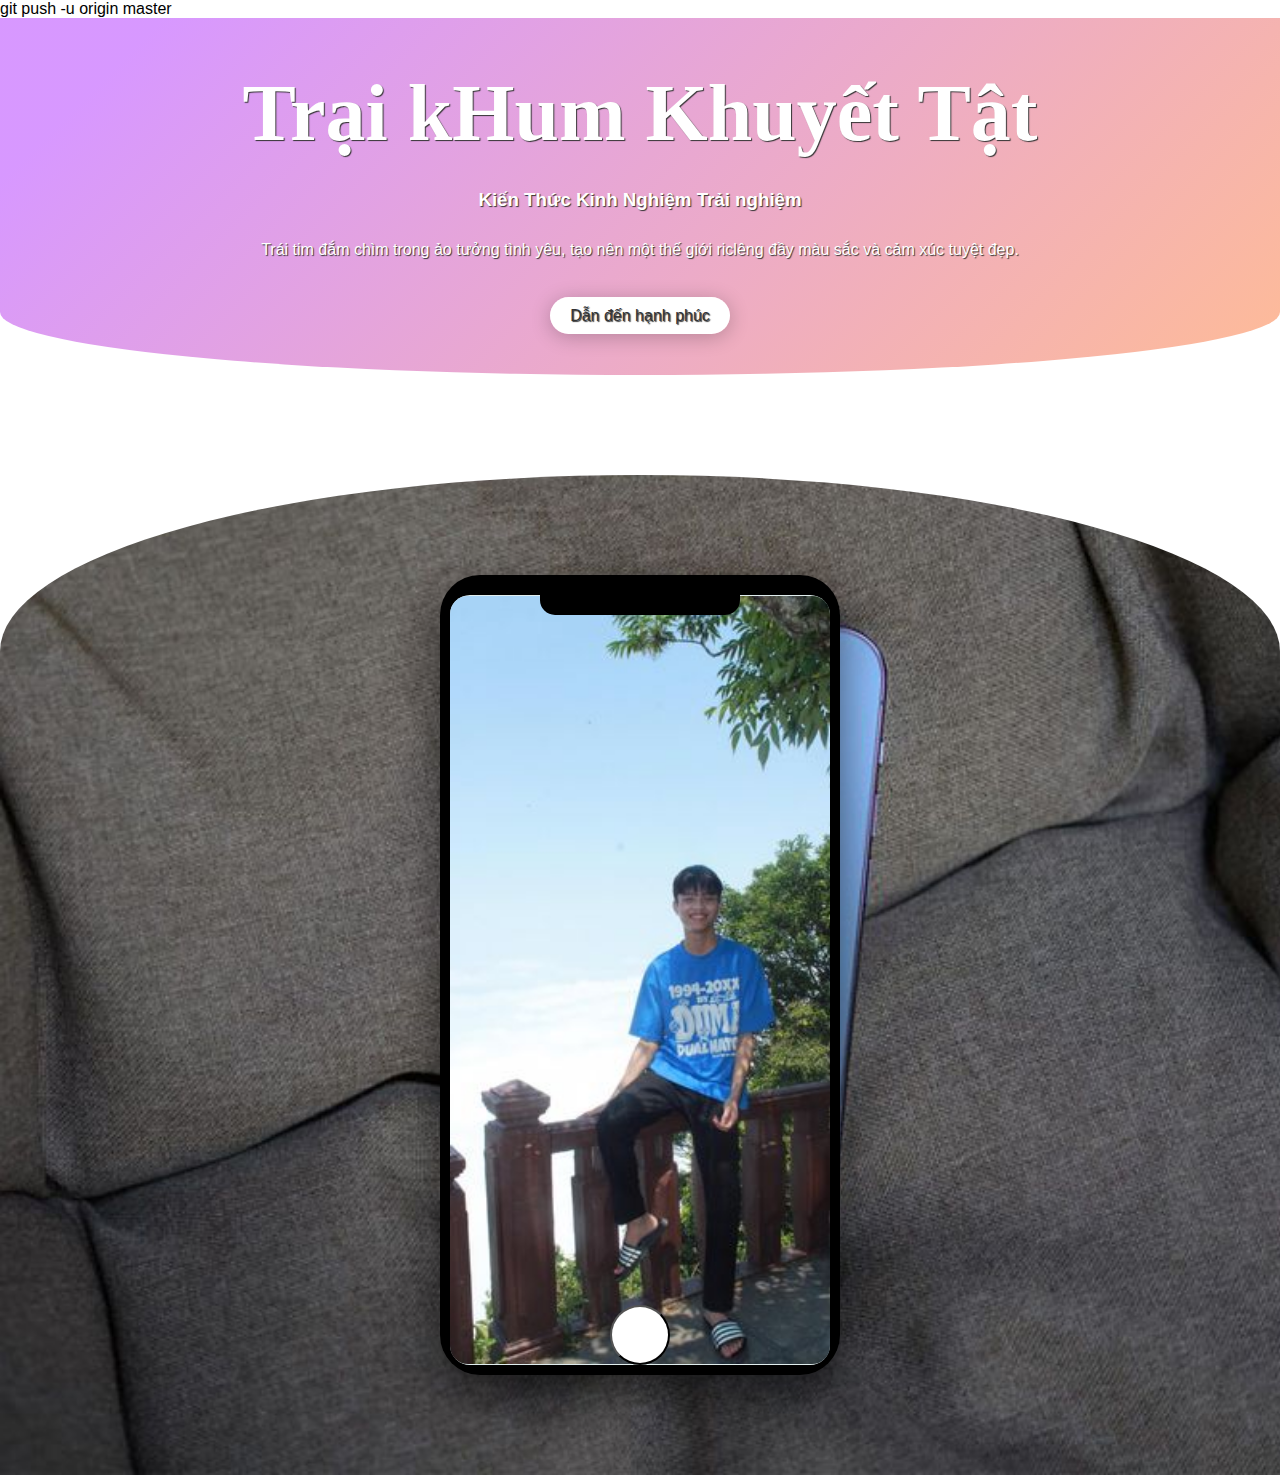
<file: font-end/index.html>
<!DOCTYPE html>
<html lang="en">
<head>
    <meta charset="UTF-8">
    <meta http-equiv="X-UA-Compatible" content="IE=edge">
    <meta name="viewport" content="width=device-width, initial-scale=1.0">
    <title>Trại kHum Khuyết Tật  </title>
    <link rel="stylesheet" href="./index.css">
    <link rel="shortcut icon" href="./img/ảnh iocn.jpg" type="image/x-icon">
    
</head>
<body>git push -u origin master
    <div id="wapper">
        <header>
            <div class="overlay">
        <h1>Trại kHum Khuyết Tật</h1>
        <h3>Kiến Thức Kinh Nghiệm Trải nghiệm</h3>
        <p>Trái tim đắm chìm trong ảo tưởng tình yêu, tạo nên một thế giới riclêng đầy màu sắc và cảm xúc tuyệt đẹp.</p>
            <br>
            <a href="./index2.html">Dẫn đến hạnh phúc</a>
                </div>
        </header>

        <div id="list-phone">
            <div class="back"> 
                <div class="iphone">
                <div class="Bunnyear">
                    
                </div>
                <div class="screen">
                    <!-- <img src="" alt="Image 27">
                    <img src="" alt="Image 28">
                    <img src="" alt="Image 29">
                    <img src="" alt="Image 30">
                    <img src="" alt="Image 31">
                    <img src="" alt="Image 32">
                    <img src="" alt="Image 33">
                    <img src="" alt="Image 34">
                    <img src="" alt="Image 35">
                    <img src="" alt="Image 36">
                    <img src="" alt="Image 37">
                    <img src="" alt="Image 38">
                    <img src="" alt="Image 39">
                    <img src="" alt="Image 40"> -->
                </div>
                <button class="home-button "></button>
            </div>
            </div>

     
            <div></div>
            <div></div>
            <div></div>
            <div></div>
            <div></div>
        </div>
    </div>


    <script src="./index.js"></script>
</body>
</file>
<file: font-end/index.css>
* {
    box-sizing: border-box;
    padding: 0;
    margin: 0;
    font-family: Arial, Helvetica, sans-serif
}

body{height: 900px;}



header {
	background: url('http://www.autodatz.com/wp-content/uploads/2017/05/Old-Car-Wallpapers-Hd-36-with-Old-Car-Wallpapers-Hd.jpg');
	text-align: center;
	width: 100%;
	height: auto;
	background-size: cover;
	background-attachment: fixed;
	position: relative;
	overflow: hidden;
	border-radius: 0 0 85% 85% / 30%;
}
header .overlay{
	width: 100%;
	height: 100%;
	padding: 50px;
	color: #FFF;
	text-shadow: 1px 1px 1px #333;
  background-image: linear-gradient( 135deg, #9f05ff69 10%, #fd5e086b 100%);
	
}

h1 {
	font-family: 'Dancing Script', cursive;
	font-size: 80px;
	margin-bottom: 30px;
}

h3, p {
	font-family: 'Open Sans', sans-serif;
	margin-bottom: 30px;
}

.overlay a {
	border: none;
	outline: none;
	padding: 10px 20px;
	border-radius: 50px;
	color: #333;
	background: #fff;
	margin-bottom: 50px;
	box-shadow: 0 3px 20px 0 #0000003b;
  text-decoration: none;


}
.overlay a:hover{
	cursor: pointer;
}


.back {
  background-image: url(./img/giá\ đẻ.jpg);
  z-index: 10;
  background-repeat:no-repeat;
  background-size:cover;
  background-position:left center;
  height: 1000px;
  border-radius:85% 85% 0 0/ 30%;
  position: relative;

  
}

.iphone {
    background-color: #000;
    width: 400px;
    height: 800px;
    position: relative;
    border-radius: 40px;
    overflow: hidden;
    margin: 0 auto;
    margin-top: 100px;
    box-shadow: 0 20px 50px rgba(0, 0, 0, 0.6);
    z-index: 1;
    top: 100px;
  }

  .iphone:before {
    content: '';
    position: absolute;
    top: 20px;
    left: 50%;
    transform: translateX(-50%);
    width: 380px;
    height: 770px;
    background-color: #E1EEEE;
    border-radius: 20px;
    
  }

  .iphone .Bunnyear {
    position: absolute;
    top: 20px ;
    left: 50%;
    transform: translateX(-50%);
    width: 200px;
    height: 20px;
    border-radius: 0 0 15px 15px;
    background-color: #000;
    z-index: 3;

  }

  .iphone .screen {
    position: absolute;
    top: 21px;
    left: 50%;
    transform: translateX(-50%);
    width: 95%;
    height: 96%;
    /* background-image: url('iphone_screen_image.jpg'); */
    background-size: cover;
    background-position: center;
    border-radius: 18px;
    /* filter: blur(5px); */
    /* overflow: hidden; */
    z-index: 2;
    
  }

  

  .iphone .home-button {
    position: absolute;
    bottom: 10px;
    left: 50%;
    transform: translateX(-50%);
    width: 60px;
    height: 60px;
    background-color: #fff;
    border-radius: 50%;
    z-index: 4;
    cursor: pointer;

    
  }
</file>
